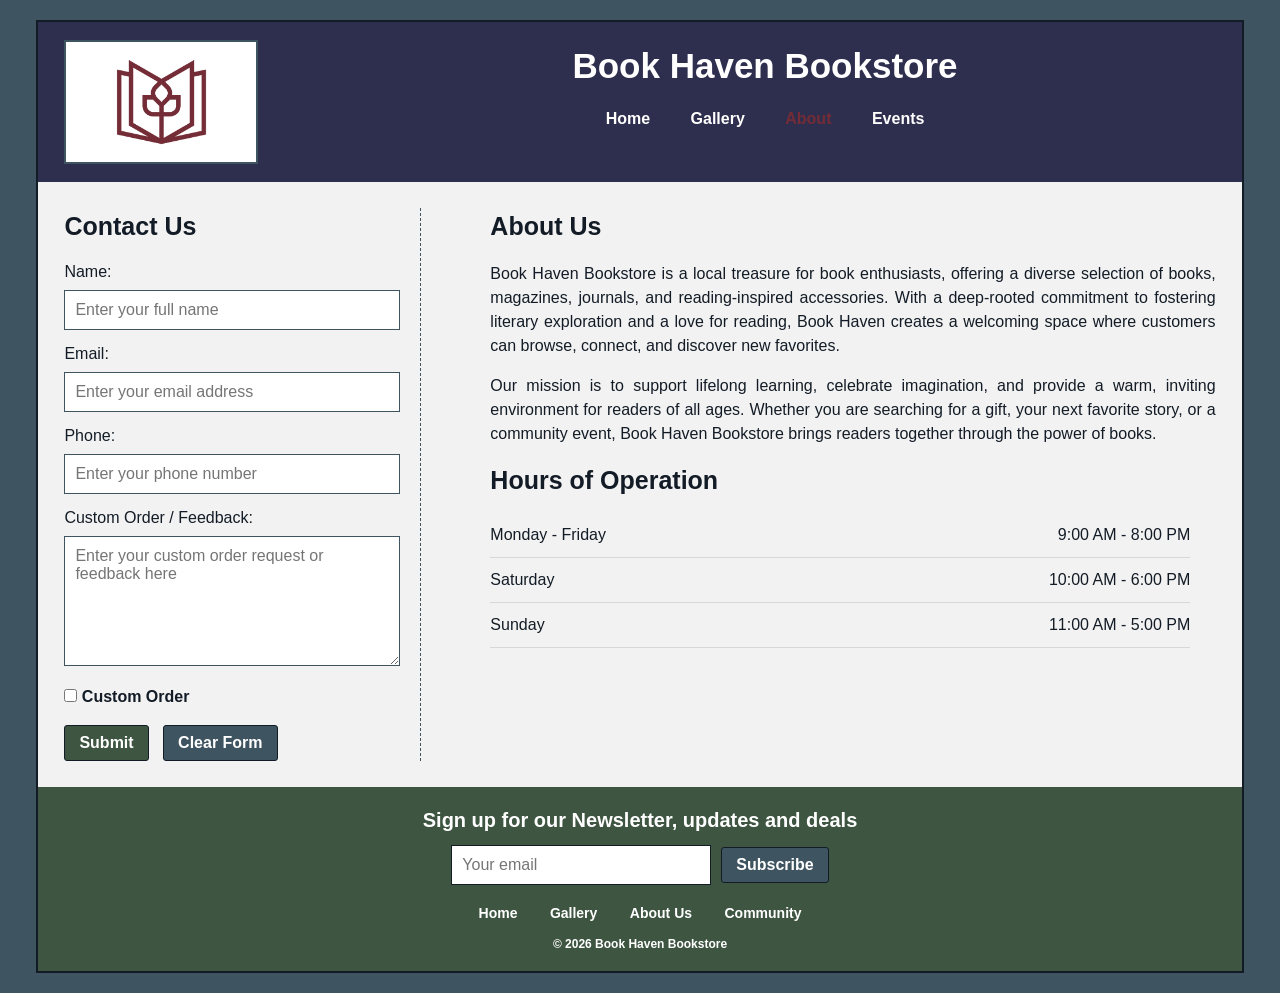
<file: about.html>
<!DOCTYPE html>
<html lang="en">
<head>
  <meta charset="UTF-8">
  <meta name="viewport" content="width=device-width, initial-scale=1.0">
  <title>Book Haven Bookstore | About</title>
  <link rel="stylesheet" href="css/style.css">
</head>
<body>

  <div class="page-shell full-page-shell">

    <header class="site-header home-header-color">
      <div class="header-top">
        <div class="logo-area extra-large-logo-area">
          <img src="images/Client3_LogoPalette2_742C36.png" alt="Book Haven Bookstore logo" class="site-logo extra-large-logo">
        </div>

        <div class="header-title-nav">
          <h1 class="top-site-title">Book Haven Bookstore</h1>
          <nav class="main-nav">
            <a href="index.html">Home</a>
            <a href="gallery.html">Gallery</a>
            <a href="about.html" class="active">About</a>
            <a href="events.html">Events</a>
          </nav>
        </div>
      </div>
    </header>

    <main class="about-main full-width-main">
      <div class="about-layout-wide">
        <section class="about-contact-panel">
          <h2>Contact Us</h2>

          <form class="contact-form" id="contactForm">
            <label for="name">Name:</label>
            <input type="text" id="name" name="name" placeholder="Enter your full name" required>
          
            <label for="email">Email:</label>
            <input type="email" id="email" name="email" placeholder="Enter your email address" required>
          
            <label for="phone">Phone:</label>
            <input type="text" id="phone" name="phone" placeholder="Enter your phone number" required>
          
            <label for="feedback">Custom Order / Feedback:</label>
            <textarea id="feedback" name="feedback" rows="6" placeholder="Enter your custom order request or feedback here" required></textarea>
          
            <label class="checkbox-label">
              <input type="checkbox" id="customOrder" name="customOrder">
              Custom Order
            </label>
          
            <div class="form-button-row">
              <button type="submit" id="submitBtn">Submit</button>
              <button type="button" id="clearFormBtn" class="secondary-button">Clear Form</button>
            </div>
          </form>
        </section>

        <section class="about-info-panel">
          <h2>About Us</h2>
          <p class="justified-copy">
            Book Haven Bookstore is a local treasure for book enthusiasts, offering a diverse
            selection of books, magazines, journals, and reading-inspired accessories. With
            a deep-rooted commitment to fostering literary exploration and a love for reading,
            Book Haven creates a welcoming space where customers can browse, connect, and
            discover new favorites.
          </p>
          <p class="justified-copy">
            Our mission is to support lifelong learning, celebrate imagination, and provide a
            warm, inviting environment for readers of all ages. Whether you are searching for
            a gift, your next favorite story, or a community event, Book Haven Bookstore
            brings readers together through the power of books.
          </p>

          <h2>Hours of Operation</h2>
          <div class="hours-table">
            <div class="hours-row">
              <span>Monday - Friday</span>
              <span>9:00 AM - 8:00 PM</span>
            </div>
            <div class="hours-row">
              <span>Saturday</span>
              <span>10:00 AM - 6:00 PM</span>
            </div>
            <div class="hours-row">
              <span>Sunday</span>
              <span>11:00 AM - 5:00 PM</span>
            </div>
          </div>
        </section>
      </div>
    </main>

    <footer class="site-footer home-footer-color expanded-footer">
  <div class="newsletter-section">
    <h3>Sign up for our Newsletter, updates and deals</h3>

    <form id="subscribeForm" class="subscribe-form">
      <input
        type="email"
        id="subscriberEmail"
        name="subscriberEmail"
        placeholder="Your email"
        required
      >
      <button type="submit" id="subscribeBtn">Subscribe</button>
    </form>
  </div>

  <div class="footer-links">
    <a href="index.html">Home</a>
    <a href="gallery.html">Gallery</a>
    <a href="about.html">About Us</a>
    <a href="events.html">Community</a>
  </div>

  <p>&copy; 2026 Book Haven Bookstore</p>
</footer>

  </div>

  <script src="script.js"></script>
</body>
</html>
</file>
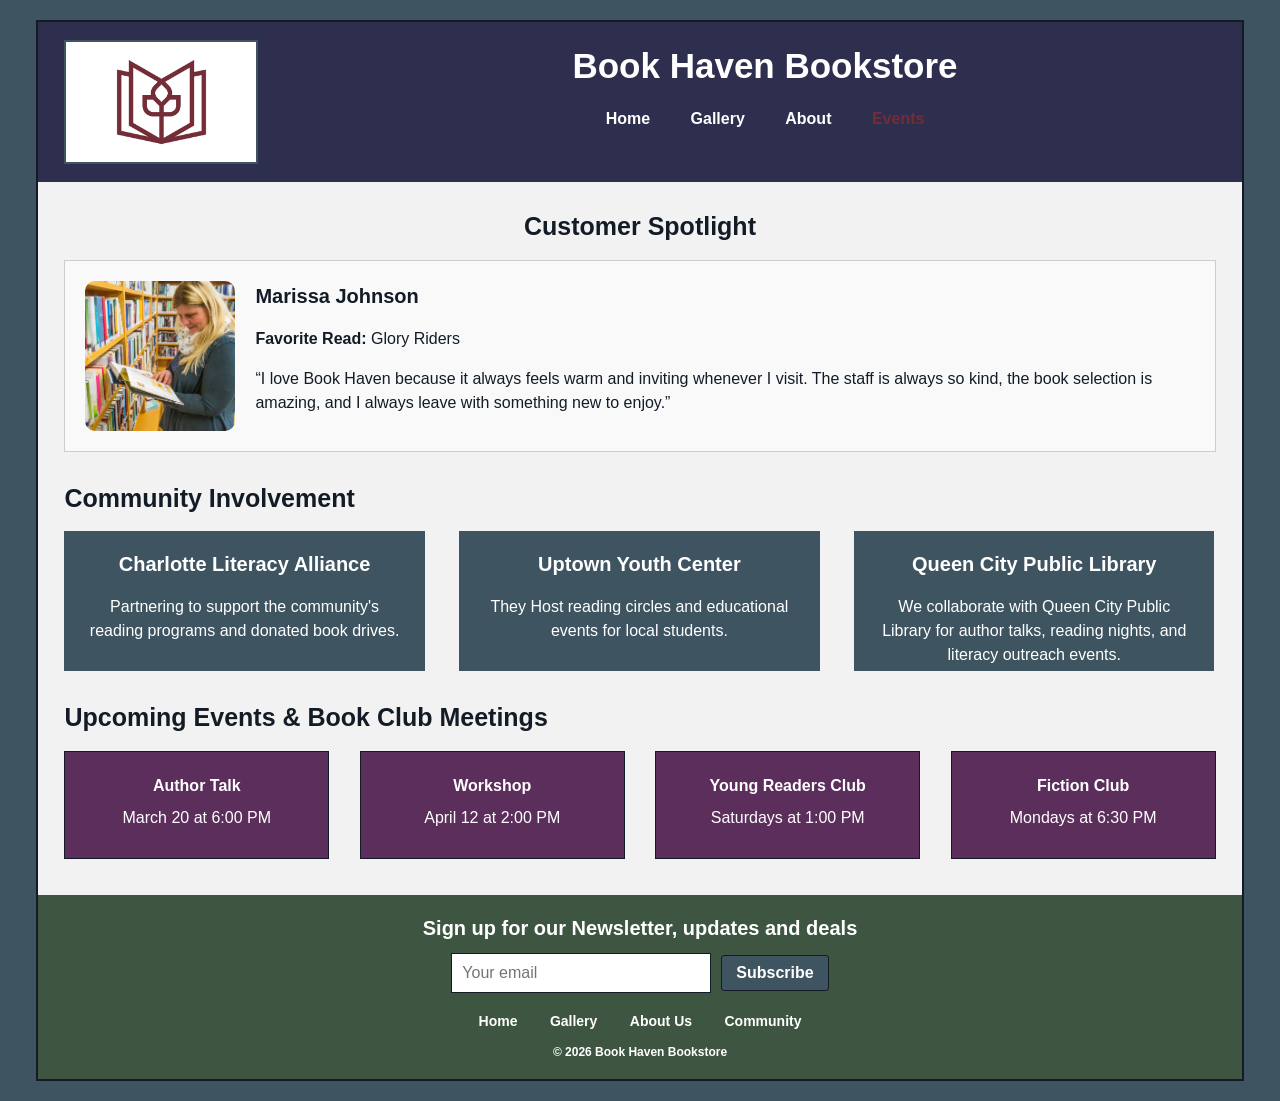
<file: events.html>
<!DOCTYPE html>
<html lang="en">
<head>
  <meta charset="UTF-8">
  <meta name="viewport" content="width=device-width, initial-scale=1.0">
  <title>Book Haven Bookstore | Events</title>
  <link rel="stylesheet" href="css/style.css">
</head>
<body>

  <div class="page-shell full-page-shell">

    <header class="site-header home-header-color">
      <div class="header-top">
        <div class="logo-area extra-large-logo-area">
          <img src="images/Client3_LogoPalette2_742C36.png" alt="Book Haven Bookstore logo" class="site-logo extra-large-logo">
        </div>

        <div class="header-title-nav">
          <h1 class="top-site-title">Book Haven Bookstore</h1>
          <nav class="main-nav">
            <a href="index.html">Home</a>
            <a href="gallery.html">Gallery</a>
            <a href="about.html">About</a>
            <a href="events.html" class="active">Events</a>
          </nav>
        </div>
      </div>
    </header>

    <main class="events-main full-width-main">
      <section class="spotlight-section">
        <h2>Customer Spotlight</h2>
        <div class="spotlight-card">

  <img src="images/kollinger-a-book.jpg" alt="Customer" class="spotlight-img">

  <div class="spotlight-text">
    <h3>Marissa Johnson</h3>
    <p><strong>Favorite Read:</strong> Glory Riders</p>
    <p>
      “I love Book Haven because it always feels warm and inviting whenever I visit.
      The staff is always so kind, the book selection is amazing, and I always leave
      with something new to enjoy.”
    </p>
  </div>

</div>
      </section>

      <section class="community-section">
        <h2>Community Involvement</h2>
        <div class="partner-grid">
          <div class="partner-card">
            <h3>Charlotte Literacy Alliance</h3>
            <p>Partnering to support the community's reading programs and donated book drives.</p>
          </div>

          <div class="partner-card">
            <h3>Uptown Youth Center</h3>
            <p>They Host reading circles and educational events for local students.</p>
          </div>

          <div class="partner-card">
            <h3>Queen City Public Library</h3>
            <p>We collaborate with Queen City Public Library for author talks, reading nights, and literacy outreach events.</p>
          </div>
        </div>
      </section>

      <section class="combined-events-section">
        <h2>Upcoming Events & Book Club Meetings</h2>
        <div class="event-box-row four-box-row">
          <div class="event-box detailed-event-box">
            <p class="event-name">Author Talk</p>
            <p class="event-time">March 20 at 6:00 PM</p>
          </div>

          <div class="event-box detailed-event-box">
            <p class="event-name">Workshop</p>
            <p class="event-time">April 12 at 2:00 PM</p>
          </div>

          <div class="event-box detailed-event-box">
            <p class="event-name">Young Readers Club</p>
            <p class="event-time">Saturdays at 1:00 PM</p>
          </div>

          <div class="event-box detailed-event-box">
            <p class="event-name">Fiction Club</p>
            <p class="event-time">Mondays at 6:30 PM</p>
          </div>
        </div>
      </section>
    </main>

    <footer class="site-footer home-footer-color expanded-footer">
  <div class="newsletter-section">
    <h3>Sign up for our Newsletter, updates and deals</h3>

    <form id="subscribeForm" class="subscribe-form">
      <input
        type="email"
        id="subscriberEmail"
        name="subscriberEmail"
        placeholder="Your email"
        required
      >
      <button type="submit" id="subscribeBtn">Subscribe</button>
    </form>
  </div>

  <div class="footer-links">
    <a href="index.html">Home</a>
    <a href="gallery.html">Gallery</a>
    <a href="about.html">About Us</a>
    <a href="events.html">Community</a>
  </div>

  <p>&copy; 2026 Book Haven Bookstore</p>
</footer>

  </div>
<script src="script.js"></script>
</body>
</html>
</file>
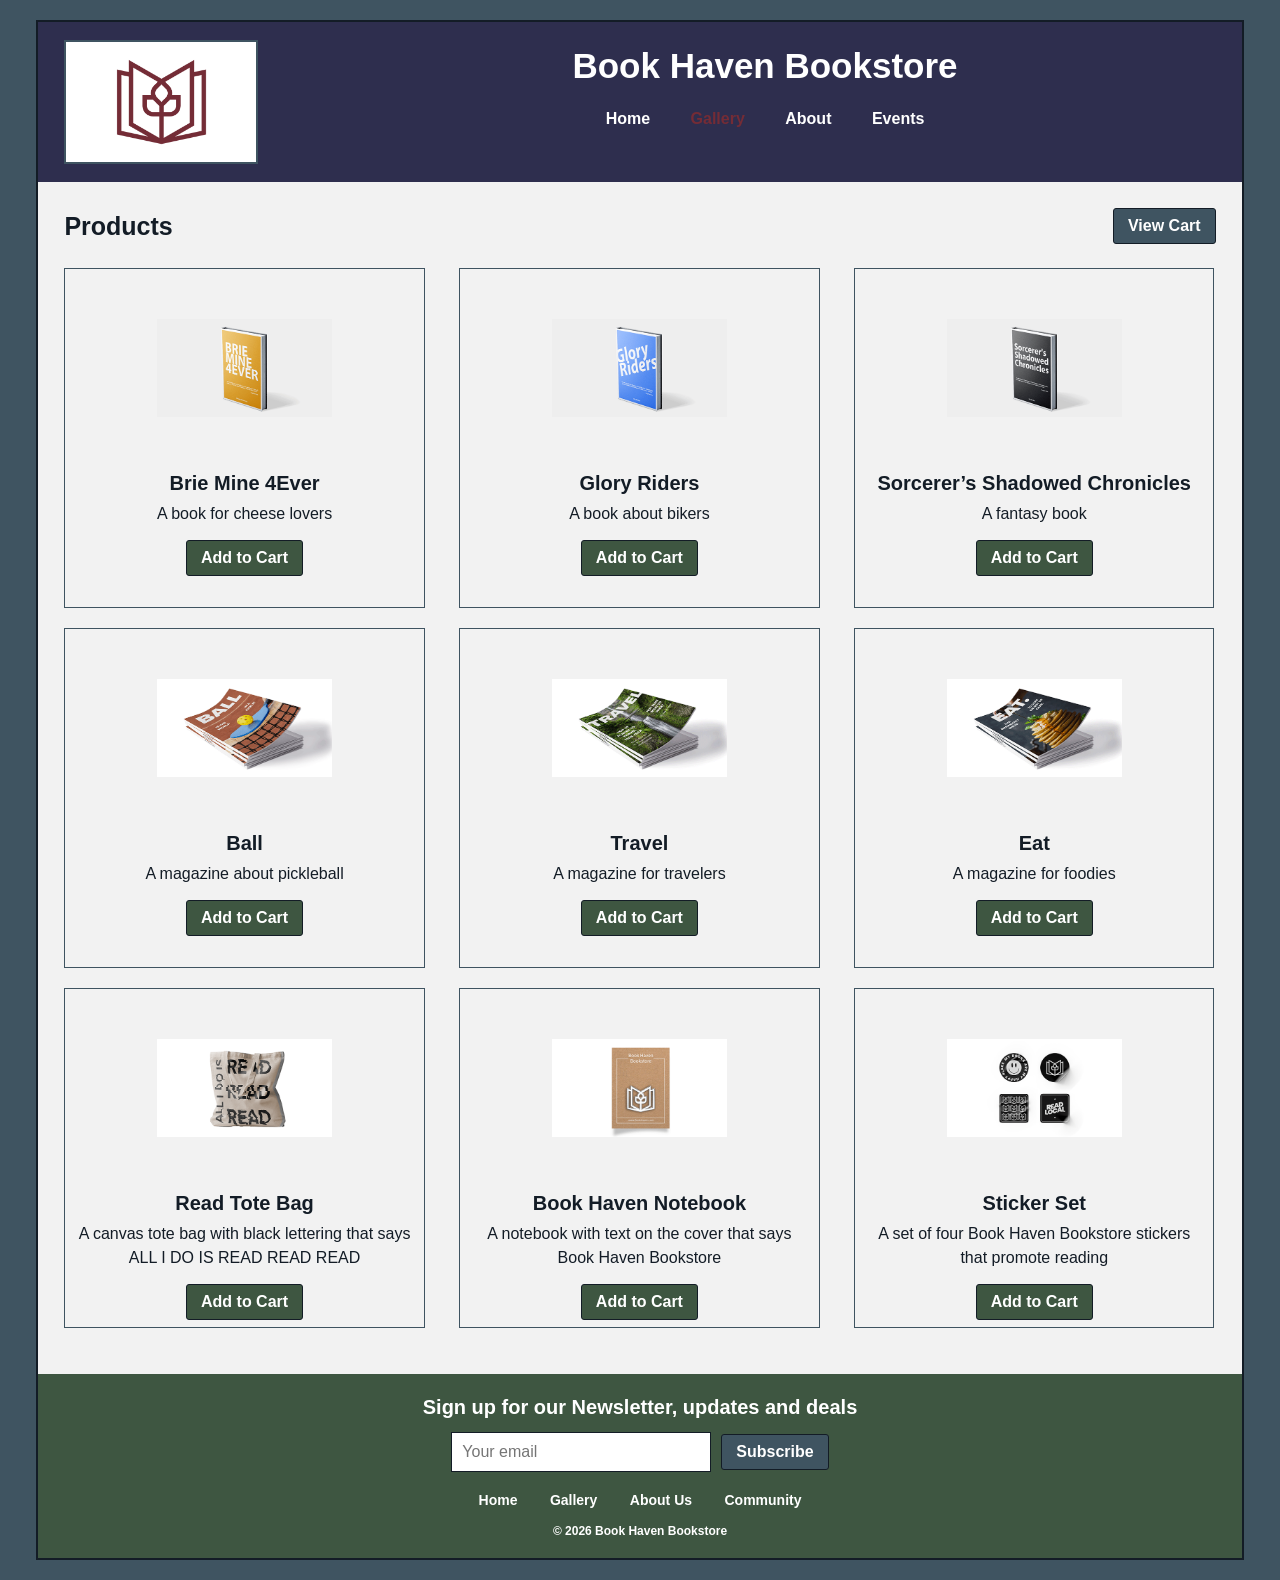
<file: gallery.html>
<!DOCTYPE html>
<html lang="en">
<head>
  <meta charset="UTF-8">
  <meta name="viewport" content="width=device-width, initial-scale=1.0">
  <title>Book Haven Bookstore | Gallery</title>
  <link rel="stylesheet" href="css/style.css">
</head>
<body>

  <div class="page-shell full-page-shell">

    <header class="site-header home-header-color">
      <div class="header-top">
        <div class="logo-area extra-large-logo-area">
          <img src="images/Client3_LogoPalette2_742C36.png" alt="Book Haven Bookstore logo" class="site-logo extra-large-logo">
        </div>

        <div class="header-title-nav">
          <h1 class="top-site-title">Book Haven Bookstore</h1>
          <nav class="main-nav">
            <a href="index.html">Home</a>
            <a href="gallery.html" class="active">Gallery</a>
            <a href="about.html">About</a>
            <a href="events.html">Events</a>
          </nav>
        </div>
      </div>
    </header>

    <main class="gallery-main full-width-main">
      <div class="gallery-top-row">
        <h2>Products</h2>

        <div class="gallery-button-group">
          <button type="button" id="viewCartBtn" class="cart-button">View Cart</button>
        </div>
      </div>

      <div class="product-grid">
        <div class="product-card">
          <img src="images/Client3_Book1.png" alt="Brie Mine 4Ever book cover" class="product-image">
          <p class="product-title">Brie Mine 4Ever</p>
          <p class="product-description">A book for cheese lovers</p>
          <button type="button" class="addToCartBtn">Add to Cart</button>
        </div>

        <div class="product-card">
          <img src="images/Client3_Book2.png" alt="Glory Riders book cover" class="product-image">
          <p class="product-title">Glory Riders</p>
          <p class="product-description">A book about bikers</p>
          <button type="button" class="addToCartBtn">Add to Cart</button>
        </div>

        <div class="product-card">
          <img src="images/Client3_Book3.png" alt="Sorcerer’s Shadowed Chronicles book cover" class="product-image">
          <p class="product-title">Sorcerer’s Shadowed Chronicles</p>
          <p class="product-description">A fantasy book</p>
          <button type="button" class="addToCartBtn">Add to Cart</button>
        </div>

        <div class="product-card">
          <img src="images/Client3_Magazine1.png" alt="Ball magazine cover" class="product-image">
          <p class="product-title">Ball</p>
          <p class="product-description">A magazine about pickleball</p>
          <button type="button" class="addToCartBtn">Add to Cart</button>
        </div>

        <div class="product-card">
          <img src="images/Client3_Magazine2.png" alt="Travel magazine cover" class="product-image">
          <p class="product-title">Travel</p>
          <p class="product-description">A magazine for travelers</p>
          <button type="button" class="addToCartBtn">Add to Cart</button>
        </div>

        <div class="product-card">
          <img src="images/Client3_Magazine3.png" alt="Eat magazine cover" class="product-image">
          <p class="product-title">Eat</p>
          <p class="product-description">A magazine for foodies</p>
          <button type="button" class="addToCartBtn">Add to Cart</button>
        </div>

        <div class="product-card">
          <img src="images/Client3_ToteBag.png" alt="Read tote bag" class="product-image">
          <p class="product-title">Read Tote Bag</p>
          <p class="product-description">A canvas tote bag with black lettering that says ALL I DO IS READ READ READ</p>
          <button type="button" class="addToCartBtn">Add to Cart</button>
        </div>

        <div class="product-card">
          <img src="images/Client3_Notebook.png" alt="Book Haven notebook" class="product-image">
          <p class="product-title">Book Haven Notebook</p>
          <p class="product-description">A notebook with text on the cover that says Book Haven Bookstore</p>
          <button type="button" class="addToCartBtn">Add to Cart</button>
        </div>

        <div class="product-card">
          <img src="images/Client3_Stickers.png" alt="Book Haven sticker set" class="product-image">
          <p class="product-title">Sticker Set</p>
          <p class="product-description">A set of four Book Haven Bookstore stickers that promote reading</p>
          <button type="button" class="addToCartBtn">Add to Cart</button>
        </div>
      </div>

      <div id="cartModal" class="cart-modal">
        <div class="cart-modal-content">
          <span id="closeCartBtn" class="close-cart">&times;</span>
          <h3>Your Cart</h3>
          <ul id="cartItems"></ul>

          <div class="cart-modal-buttons">
            <button type="button" id="clearCartBtn">Clear Cart</button>
            <button type="button" id="processOrderBtn">Process Order</button>
          </div>
        </div>
      </div>
    </main>

    <footer class="site-footer home-footer-color expanded-footer">
  <div class="newsletter-section">
    <h3>Sign up for our Newsletter, updates and deals</h3>

    <form id="subscribeForm" class="subscribe-form">
      <input
        type="email"
        id="subscriberEmail"
        name="subscriberEmail"
        placeholder="Your email"
        required
      >
      <button type="submit" id="subscribeBtn">Subscribe</button>
    </form>
  </div>

  <div class="footer-links">
    <a href="index.html">Home</a>
    <a href="gallery.html">Gallery</a>
    <a href="about.html">About Us</a>
    <a href="events.html">Community</a>
  </div>

  <p>&copy; 2026 Book Haven Bookstore</p>
</footer>

  </div>
  <script src="script.js"></script>
</body>
</html>
</file>
<file: css/style.css>
/* Base */
body {
  margin: 0;
  padding: 0;
  background-color: #3F5461;
  color: #131C26;
  font-family: Calibri, Arial, sans-serif;
  font-size: 16px;
  line-height: 1.5;
}

.page-shell {
  width: 94%;
  max-width: 1400px;
  margin: 20px auto;
  background-color: #f2f2f2;
  border: 2px solid #131C26;
}

header,
main,
footer {
  width: 100%;
  box-sizing: border-box;
}

/* Header */
.site-header {
  background-color: #2E2E4E;
  color: #ffffff;
}

.header-top {
  overflow: hidden;
  padding: 18px 26px;
}

.logo-area {
  float: left;
  width: 190px;
  height: 120px;
  border: 2px solid #3F5461;
  background-color: #ffffff;
  text-align: center;
}

.site-logo {
  display: block;
  max-width: 100px;
  max-height: 100px;
  margin: 10px auto 0 auto;
}

.header-title-nav {
  float: right;
  width: calc(100% - 250px);
  text-align: center;
}

.top-site-title {
  margin: 0 0 14px 0;
  font-family: Arial, sans-serif;
  font-size: 35px;
  font-weight: bold;
  color: #ffffff;
}

/* Navigation */
.main-nav a {
  display: inline-block;
  margin: 0 18px;
  text-decoration: none;
  font-family: Arial, sans-serif;
  font-size: 16px;
  font-weight: bold;
  color: #ffffff;
}

.main-nav a:hover,
.main-nav a:focus,
.main-nav a.active {
  color: #742C36;
}

/* Main shared areas */
main {
  padding: 26px;
  background-color: #f2f2f2;
}

h1 {
  font-family: Arial, sans-serif;
  font-size: 30px;
  font-weight: bold;
  color: #131C26;
}

h2 {
  font-family: Arial, sans-serif;
  font-size: 25px;
  font-weight: bold;
  color: #131C26;
  margin-top: 0;
  margin-bottom: 14px;
}

h3 {
  font-family: Calibri, Arial, sans-serif;
  font-size: 20px;
  font-weight: bold;
  color: #131C26;
  margin-top: 0;
  margin-bottom: 8px;
}

p,
label,
input,
textarea,
button {
  font-family: Calibri, Arial, sans-serif;
  font-size: 16px;
  color: #131C26;
}

/* Buttons */
button {
  background-color: #3E5641;
  color: #ffffff;
  border: 1px solid #131C26;
  padding: 8px 14px;
  cursor: pointer;
  font-weight: bold;
  border-radius: 3px;
}

button:hover {
  background-color: #742C36;
}

.secondary-button {
  background-color: #3F5461;
}

/* Footer */
.site-footer {
  text-align: center;
  padding: 18px 16px;
  background-color: #3E5641;
}

.footer-links {
  margin-bottom: 10px;
}

.footer-links a {
  color: #ffffff;
  text-decoration: none;
  margin: 0 14px;
  font-family: Arial, sans-serif;
  font-size: 14px;
  font-weight: bold;
}

.footer-links a:hover {
  color: #742C36;
}

.site-footer p {
  margin: 0;
  font-family: Arial, sans-serif;
  font-size: 12px;
  font-weight: bold;
  color: #ffffff;
}
.newsletter-section {
  margin-bottom: 16px;
}

.newsletter-section h3 {
  margin-bottom: 10px;
  color: #ffffff;
}

.subscribe-form {
  display: flex;
  justify-content: center;
  align-items: center;
  gap: 10px;
  flex-wrap: wrap;
}

.subscribe-form input[type="email"] {
  width: 260px;
  max-width: 100%;
  padding: 10px;
  border: 1px solid #131C26;
  background-color: #ffffff;
  box-sizing: border-box;
}

.subscribe-form button {
  background-color: #3F5461;
  color: #ffffff;
}

.subscribe-form button:hover {
  background-color: #742C36;
}

/* ---------------- HOME PAGE ---------------- */

.enhanced-welcome-panel h2 {
  text-align: center;
  font-size: 34px;
}

.home-intro {
  text-align: center;
  font-size: 17px;
}

.deals-panel {
  margin-bottom: 24px;
}

.deals-box-row {
  overflow: hidden;
  margin-top: 14px;
}

.deal-box {
  float: left;
  width: 31.3%;
  margin-right: 3%;
  box-sizing: border-box;
  background-color: #3F5461;
  color: #ffffff;
  padding: 18px;
  border: 1px solid #131C26;
  height: 140px;
  text-align: center;
  display: flex;
  flex-direction: column;
  justify-content: center;
}

.deal-box:last-child {
  margin-right: 0;
}

.deal-box h3,
.deal-box p {
  color: #ffffff;
}

.home-image-row {
  overflow: hidden;
  margin: 20px 0 24px 0;
}

.home-image-box {
  float: left;
  width: 48.8%;
  margin-right: 2.4%;
}

.home-image-box:last-child {
  margin-right: 0;
}

.home-feature-image {
  width: 100%;
  height: 280px;
  object-fit: cover;
  border: 1px solid #131C26;
  display: block;
}

.feature-row {
  overflow: hidden;
}

.feature-box {
  float: left;
  width: 31.3%;
  margin-right: 3%;
  box-sizing: border-box;
  border: 1px solid #999999;
  background-color: #5C2E5C;
  color: #ffffff;
  text-align: center;
  min-height: 95px;
  padding: 26px 14px;
}

.feature-box:last-child {
  margin-right: 0;
}

.feature-box h3,
.feature-box p {
  color: #ffffff;
}

/* ---------------- ABOUT US PAGE---------------- */

.about-layout-wide {
  overflow: hidden;
}

.about-contact-panel {
  float: left;
  width: 31%;
  padding-right: 20px;
  border-right: 1px dashed #3F5461;
  box-sizing: border-box;
}

.about-info-panel {
  float: right;
  width: 63%;
  box-sizing: border-box;
}

.contact-form label {
  display: block;
  margin-bottom: 6px;
  margin-top: 12px;
}

.contact-form input,
.contact-form textarea {
  width: 100%;
  max-width: 420px;
  padding: 10px;
  border: 1px solid #3F5461;
  background-color: #ffffff;
  box-sizing: border-box;
}

.contact-form textarea {
  resize: vertical;
}

.checkbox-label {
  display: flex;
  align-items: center;
  gap: 8px;
  margin: 12px 0 15px 0;
  font-weight: bold;
}

.checkbox-label input[type="checkbox"] {
  width: auto;
  max-width: none;
  margin: 0;
}

.form-button-row {
  margin-top: 16px;
}

.form-button-row button {
  margin-right: 10px;
}

.justified-copy {
  text-align: justify;
  max-width: 800px;
}

.hours-table {
  margin-top: 14px;
  max-width: 700px;
}

.hours-row {
  overflow: hidden;
  border-bottom: 1px solid #d8d8d8;
  padding: 10px 0;
}

.hours-row span:first-child {
  float: left;
}

.hours-row span:last-child {
  float: right;
}

/* ---------------- GALLERY PAGE ---------------- */

.gallery-button-group {
  float: right;
}

.gallery-button-group button {
  margin-left: 10px;
}

.gallery-top-row {
  overflow: hidden;
  margin-bottom: 22px;
}

.gallery-top-row h2 {
  float: left;
  margin-bottom: 0;
}

.cart-button {
  float: right;
  background-color: #3F5461;
}

.product-grid {
  overflow: hidden;
}

.product-card {
  float: left;
  width: 31.3%;
  margin-right: 3%;
  margin-bottom: 20px;
  box-sizing: border-box;
  border: 1px solid #3F5461;
  background-color: #f2f2f2;
  text-align: center;
  padding: 12px;
  height: 340px;
}

.product-card:nth-child(3n) {
  margin-right: 0;
}

.product-image {
  width: 175px;
  height: 175px;
  object-fit: contain;
  display: block;
  margin: 0 auto 12px auto;
}

.product-title {
  margin: 4px 0;
  font-weight: bold;
  font-size: 20px;
}

.product-description {
  margin: 0 0 14px 0;
}

/* Cart Modal View */
.cart-modal {
  display: none;
  position: fixed;
  z-index: 1000;
  left: 0;
  top: 0;
  width: 100%;
  height: 100%;
  background-color: rgba(19, 28, 38, 0.55);
}

.cart-modal-content {
  background-color: #ffffff;
  width: 65%;
  max-width: 760px;
  min-height: 220px;
  margin: 8% auto;
  padding: 28px 30px;
  border: 2px solid #131C26;
  box-sizing: border-box;
  position: relative;
}

.close-cart {
  position: absolute;
  top: 10px;
  right: 16px;
  font-size: 28px;
  font-weight: bold;
  color: #3F5461;
  cursor: pointer;
}

.close-cart:hover {
  color: #742C36;
}

#cartItems {
  margin-top: 18px;
  margin-bottom: 22px;
  padding-left: 22px;
}

#cartItems li {
  margin-bottom: 6px;
}

.cart-modal-buttons {
  display: flex;
  gap: 10px;
  flex-wrap: wrap;
}

/* ---------------- EVENTS PAGE ---------------- */

.spotlight-section {
  text-align: center;
  margin-bottom: 28px;
}

.spotlight-section h2 {
  text-align: center;
}

.spotlight-card {
  display: flex;
  align-items: center;
  gap: 20px;
  border: 1px solid #ccc;
  padding: 20px;
  background-color: #f9f9f9;
}

.spotlight-img {
  width: 150px;
  height: 150px;
  object-fit: cover;
  border-radius: 10px;
}

.spotlight-text {
  flex: 1;
  text-align: left;
}

.community-section {
  margin-bottom: 28px;
}

.partner-grid {
  overflow: hidden;
}

.partner-card {
  float: left;
  width: 31.3%;
  margin-right: 3%;
  box-sizing: border-box;
  height: 140px;
  background-color: #3F5461;
  color: #ffffff;
  text-align: center;
  padding: 18px;
}

.partner-card:last-child {
  margin-right: 0;
}

.partner-card h3,
.partner-card p {
  color: #ffffff;
}

.combined-events-section {
  margin-bottom: 10px;
}

.event-box-row {
  overflow: hidden;
}

.detailed-event-box {
  float: left;
  width: 23%;
  margin-right: 2.666%;
  box-sizing: border-box;
  border: 1px solid #131C26;
  background-color: #5C2E5C;
  color: #ffffff;
  text-align: center;
  min-height: 100px;
  padding: 22px 12px;
}

.detailed-event-box:last-child {
  margin-right: 0;
}

.detailed-event-box p {
  color: #ffffff;
}

.event-name {
  font-weight: bold;
  margin: 0 0 8px 0;
}

.event-time {
  margin: 0 0 6px 0;
}

/* ---------------- Action and Response ---------------- */

@media (max-width: 768px) {
  .header-title-nav {
    width: calc(100% - 230px);
  }

  .deal-box,
  .feature-box,
  .product-card,
  .partner-card,
  .detailed-event-box {
    float: none;
    width: 100%;
    margin-right: 0;
  }

  .home-image-box,
  .about-contact-panel,
  .about-info-panel {
    float: none;
    width: 100%;
    margin-right: 0;
  }

  .about-contact-panel {
    border-right: none;
    padding-right: 0;
    margin-bottom: 24px;
  }

  .spotlight-card {
    width: 100%;
    flex-direction: column;
    text-align: center;
  }

  .spotlight-text {
    text-align: center;
  }

  .gallery-top-row h2,
  .gallery-button-group {
    float: none;
  }

  .gallery-button-group {
    margin-top: 12px;
  }

  .gallery-button-group button {
    margin-left: 0;
    margin-right: 10px;
    margin-bottom: 10px;
  }

  .cart-modal-content {
    width: 90%;
    margin: 15% auto;
    padding: 22px 20px;
  }
}

@media (max-width: 600px) {
  .header-top {
    padding: 16px;
  }

  .logo-area,
  .header-title-nav {
    float: none;
    width: 100%;
    text-align: center;
  }

  .logo-area {
    margin: 0 auto 14px auto;
  }

  .main-nav a {
    margin: 0 8px;
  }

  .cart-modal-buttons {
    flex-direction: column;
    align-items: stretch;
  }

  .cart-modal-buttons button {
    width: 100%;
  }

  .form-button-row button {
    display: block;
    width: 100%;
    margin-right: 0;
    margin-bottom: 10px;
  }
}
</file>
